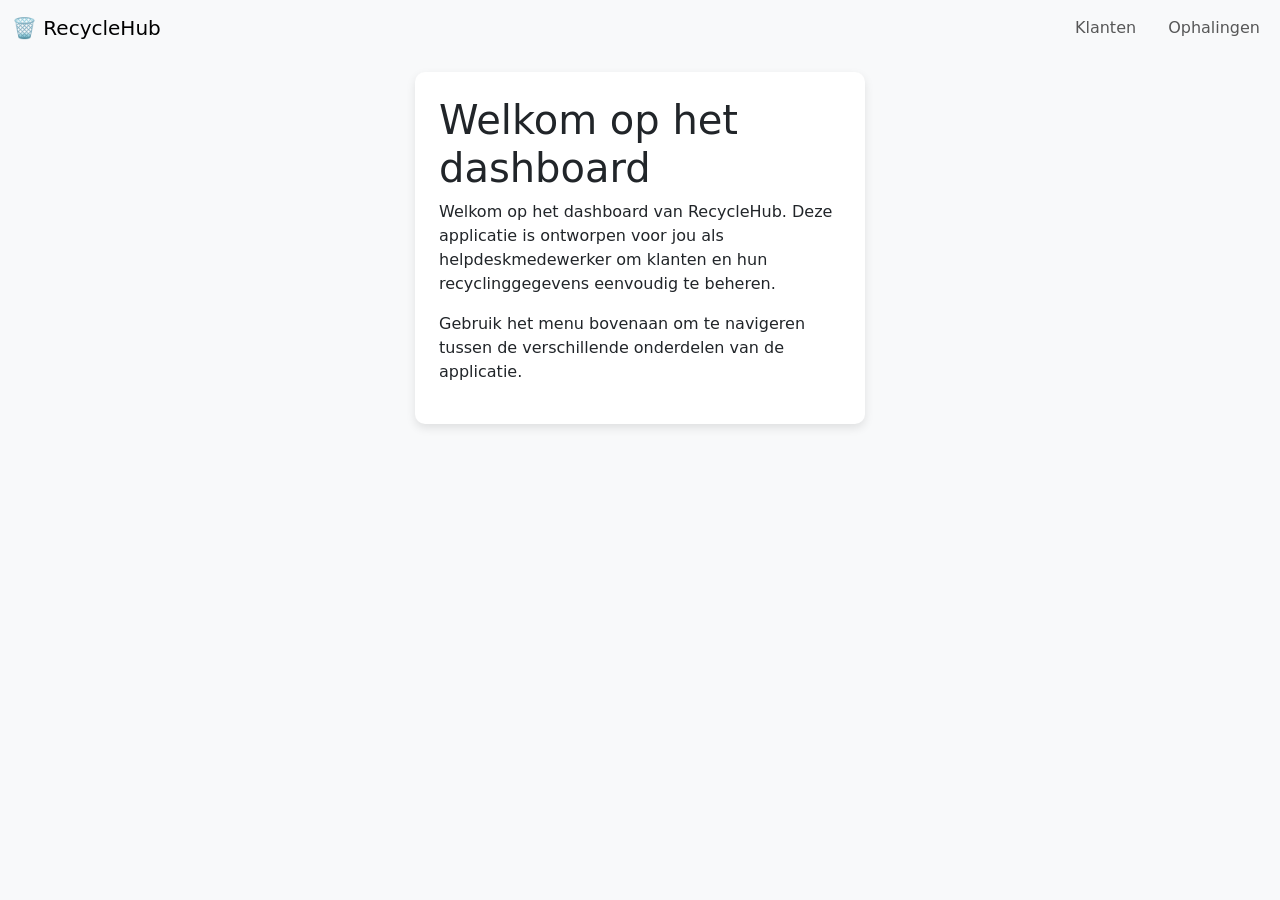
<file: index.html>
<!DOCTYPE html>
<html lang="en">

<head>
    <meta charset="UTF-8" />
    <meta name="viewport" content="width=device-width, initial-scale=1.0" />
    <title>RecycleHub</title>
    <link rel="stylesheet" href="https://cdn.jsdelivr.net/npm/bootstrap@5.3.8/dist/css/bootstrap.min.css">
    <link rel="stylesheet" href="./css/style.css" />
    <link rel="shortcut icon" href="#">
</head>

<body class="bg-light">
    <!-- NAVIGATIEBALK -->
    <nav class="navbar navbar-expand bg-light">
        <div class="container-fluid">
            <a class="navbar-brand" href="index.html">🗑️ RecycleHub</a>
            <ul class="navbar-nav ms-auto d-flex flex-row gap-3">
                <li class="nav-item">
                    <a class="nav-link" href="customer_list.html">Klanten</a>
                </li>
                <li class="nav-item">
                    <a class="nav-link" href="pickup_list.html">Ophalingen</a>
                </li>
            </ul>
        </div>
    </nav>

    <!-- INHOUD -->
    <div class="container mt-3">
        <main class="d-flex flex-column">
            <div class="panel panel-default bg-white p-4">
                <div class="panel-body ">
                    <header class="page-header">
                        <h1>Welkom op het dashboard</h1>
                    </header>
                    <p>
                        Welkom op het dashboard van RecycleHub. Deze applicatie is ontworpen voor jou als
                        helpdeskmedewerker om klanten en hun recyclinggegevens eenvoudig te beheren.
                    </p>

                    <p>
                        Gebruik het menu bovenaan om te navigeren tussen de verschillende onderdelen van de applicatie.
                    </p>
                </div>
            </div>
        </main>
    </div>
</body>

</html>
</file>
<file: css/style.css>
.panel {
    width: 450px;
    margin: auto;
    border-radius: 10px;
    box-shadow: 0 4px 10px rgba(0, 0, 0, 0.1);
}

.contact-row {
    display: flex;
    justify-content: space-between;
    align-items: center;
}

a {
    color: green;
}
</file>
